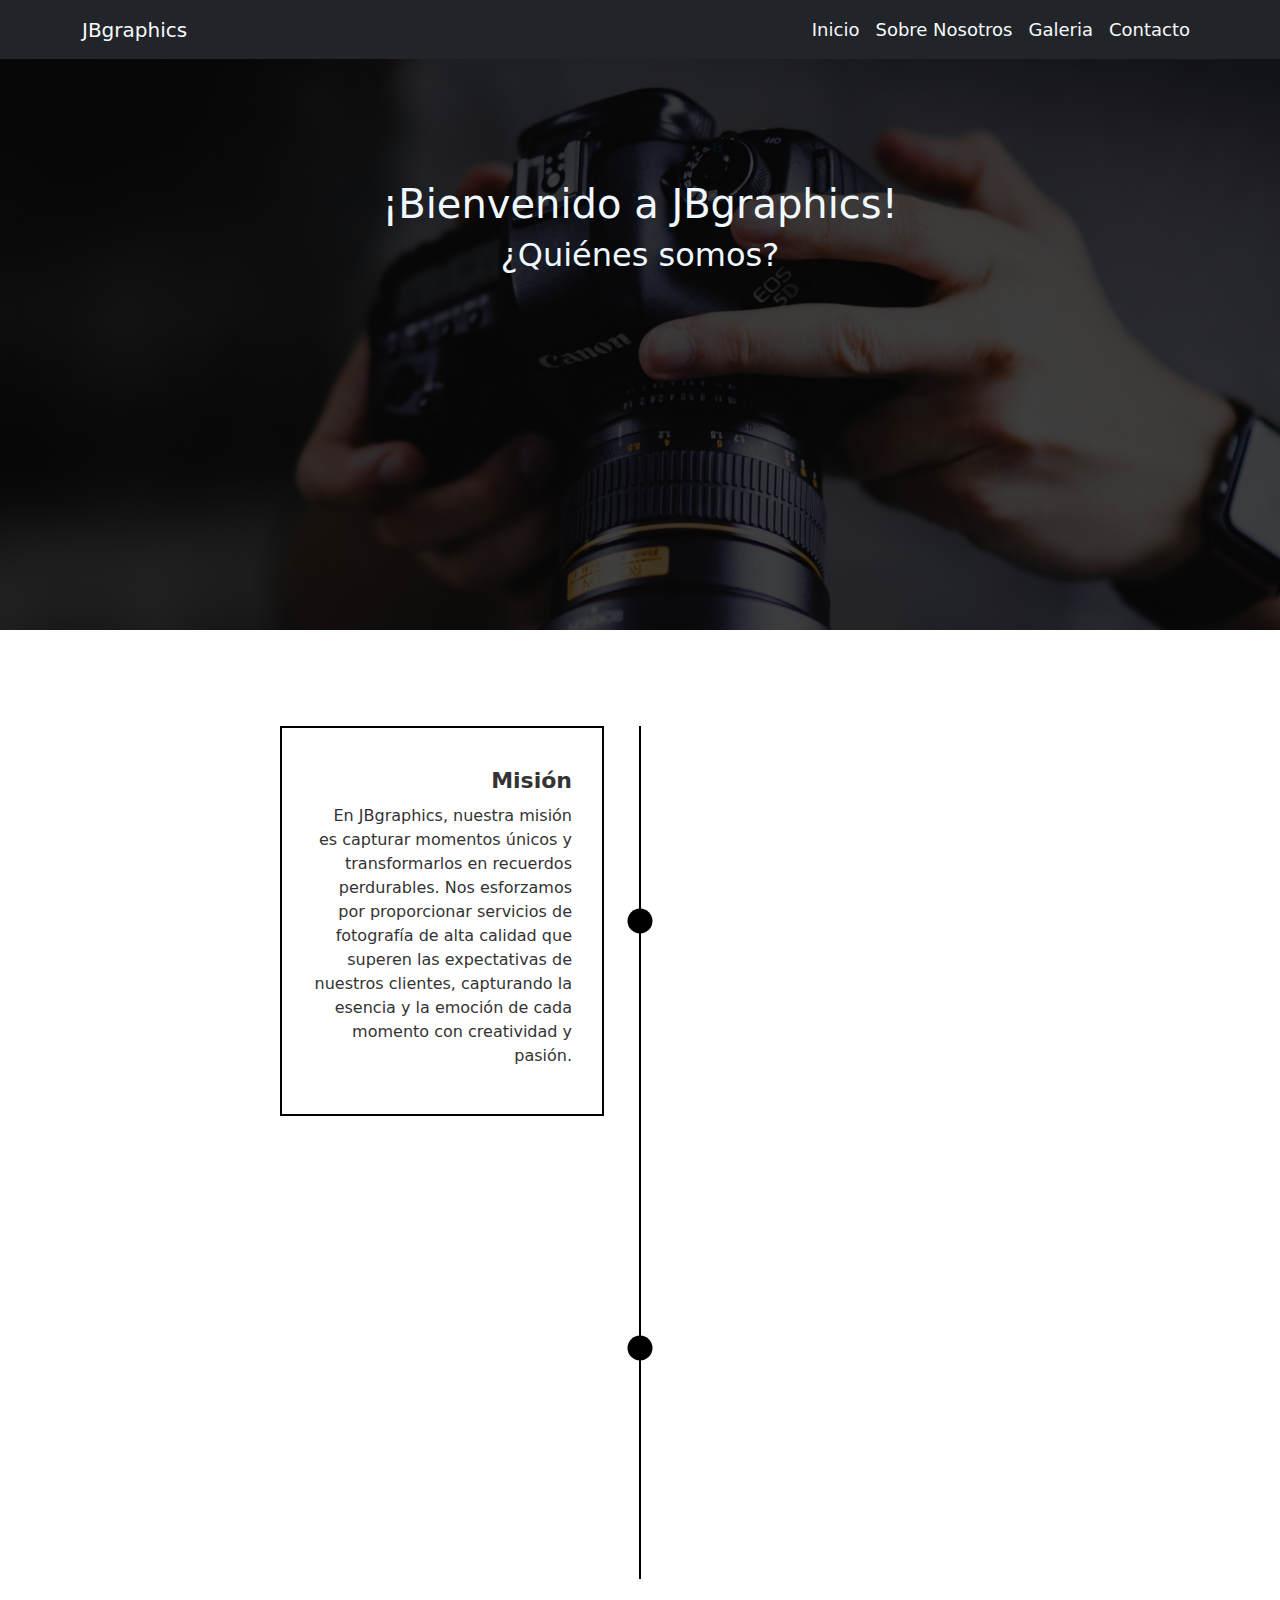
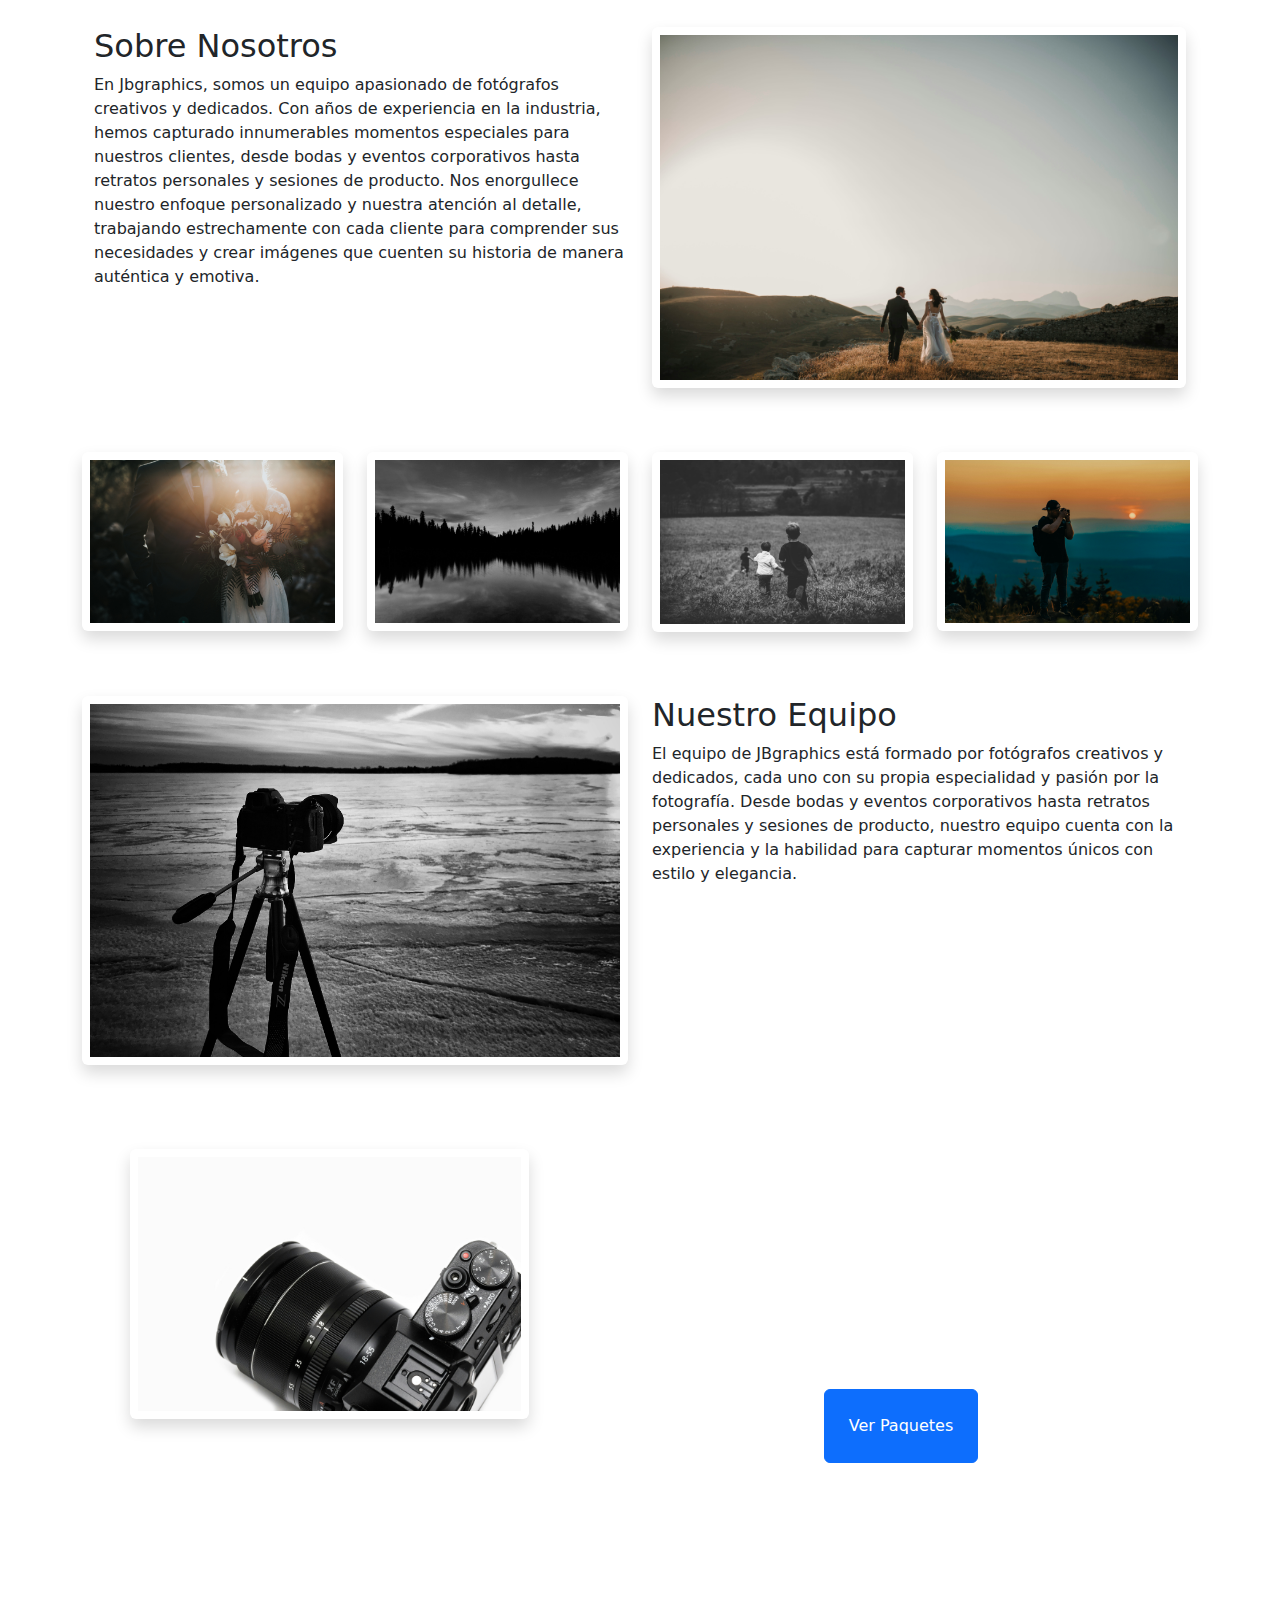
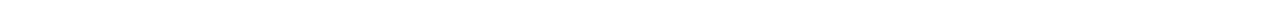
<file: sobreNosotros/sobreNosotros.html>
<!DOCTYPE html>
<html lang="en">
<head>
    <meta charset="UTF-8">
    <meta name="viewport" content="width=device-width, initial-scale=1.0">
    <link rel="icon" type="image/jpg" href="/assets/favicon.png">

    <!-- Enlaces a las hojas de estilo -->
    <link href="https://cdn.jsdelivr.net/npm/bootstrap@5.3.3/dist/css/bootstrap.min.css" rel="stylesheet" integrity="sha384-QWTKZyjpPEjISv5WaRU9OFeRpok6YctnYmDr5pNlyT2bRjXh0JMhjY6hW+ALEwIH" crossorigin="anonymous">
    <link rel="stylesheet" href="./sobreNosotros.css">
    <link rel="stylesheet" href="https://cdnjs.cloudflare.com/ajax/libs/animate.css/4.1.1/animate.min.css">
    <title>Sobre Nosotros</title>
</head>
<body>

    <!-- Barra de navegación -->
    <nav class="navbar navbar-expand-lg navbar-light bg-dark fixed-top">
        <div class="container">
            <a class="navbar-brand text-light" href="#">JBgraphics</a>
            <!-- Botón de menú desplegable para dispositivos pequeños -->
            <button class="navbar-toggler bg-white" type="button" 
                data-bs-toggle="collapse" 
                data-bs-target="#navbarResponsive" 
                aria-controls="navbarResponsive" 
                aria-expanded="false" aria-label="Toggle navigation">
                <span class="navbar-toggler-icon"></span>
            </button>
            <!-- Contenido del menú de navegación -->
            <div class="collapse navbar-collapse" id="navbarResponsive">
                <ul class="navbar-nav ms-auto">
                    <li class="nav-item active">
                      <a class="nav-link text-light link-secondary" href="../index.html">Inicio</a>
                    </li>
                    <li class="nav-item">
                      <a class="nav-link text-light link-secondary" href="#">Sobre Nosotros</a>
                    </li>
                    <li class="nav-item">
                      <a class="nav-link text-light link-secondary" href="../gallery/gallery.html">Galeria</a>
                    </li>
                    <li class="nav-item">
                      <a class="nav-link text-light link-secondary" href="/contacto/contacto.html">Contacto</a>
                    </li>
                </ul>
            </div>
        </div>
    </nav>

    <!-- Encabezado -->
    <header class="sobreNosotrosLanding">
      <div class="container">
        <div class="row ">
            <div class="col">
                <!-- Títulos animados -->
                <h1 class="animate__animated animate__bounceInLeft">¡Bienvenido a JBgraphics!</h1>
                <h2 class="animate__animated animate__bounceInRight">¿Quiénes somos?</h2>
            </div>
        </div>
    </div>
    </header>

    <!-- Contenido principal -->
    <div class="container mt-5">
      <div class="container"  id="sobreNosotrosContainer">
        <div class="row justify-content-center pt-5 ">
            <div class="col-xl-8">
                <!-- Lista de líneas de tiempo -->
                <ul class="timeline-list">
                    <!-- Elemento de la línea de tiempo - Misión -->
                    <li>
                        <div class="timeline_content wow animate__animated animate__bounceInLeft">
                            <h4>Misión</h4>
                            <p>En JBgraphics, nuestra misión es capturar momentos únicos y transformarlos en recuerdos perdurables. Nos esforzamos por proporcionar servicios
                                de fotografía de alta calidad que superen las expectativas de nuestros clientes, capturando la esencia y la emoción de cada momento con creatividad y pasión.</p>
                        </div>
                    </li>
                    <!-- Elemento de la línea de tiempo - Visión -->
                    <li>
                        <div class="timeline_content wow animate__animated animate__bounceInRight">
                            <h4>Visión</h4>
                            <p>Nuestra visión en JBgraphics es convertirnos en el estudio fotográfico preferido tanto a nivel local como nacional, reconocidos por nuestra excelencia en el 
                                arte de la fotografía y nuestro compromiso con la satisfacción del cliente. Nos esforzamos por innovar constantemente y seguir creciendo como profesionales para 
                                ofrecer experiencias fotográficas excepcionales.</p>
                        </div>
                    </li>
                </ul>
            </div>
        </div>
    </div>
    
    <!-- Sección de información -->
    <div class="container">
        <div class="row pt-5">
            <div class="col">
                <!-- Texto informativo -->
                <h2>Sobre Nosotros</h2>
                <p>En Jbgraphics, somos un equipo apasionado de fotógrafos creativos y dedicados. Con años de experiencia en la industria, hemos capturado innumerables momentos especiales 
                    para nuestros clientes, desde bodas y eventos corporativos hasta retratos personales y sesiones de producto. Nos enorgullece nuestro enfoque personalizado y 
                    nuestra atención al detalle, trabajando estrechamente con cada cliente para comprender sus necesidades y crear imágenes que cuenten su historia de manera auténtica y emotiva.
                </p>
            </div>
            <div class="col">
                <!-- Imagen a la derecha -->
                <img src="/assets/boda.jpg" class="d-block w-100 shadow p-2 mb-3 bg-white rounded animate__animated animate__fadeInRight" alt="">
            </div>
        </div>
    </div>
    
    <!-- Galería de imágenes -->
    <div class="row mt-5">
      <div class="col">
          <img src="/assets/wedding2.jpg" class="d-block w-100 shadow p-2 mb-3 bg-white rounded animate__animated animate__fadeInLeft" alt="">
      </div>
      <div class="col">
          <img src="/assets/bosqueByn.jpg" class="d-block w-100 shadow p-2 mb-3 bg-white rounded animate__animated animate__fadeInRight" alt="">
      </div>
      <div class="col">
          <img src="/assets/ninosByn.jpg" class="d-block w-100 shadow p-2 mb-3 bg-white rounded animate__animated animate__fadeInLeft" alt="">
      </div>
      <div class="col">
          <img src="/assets/carrusel4.jpg" class="d-block w-100 shadow p-2 mb-3 bg-white rounded animate__animated animate__fadeInRight" alt="">
      </div>
    </div>
    </div>

    <!-- Sección del equipo -->
    <div class="container">
      <div class="row pt-5">
        <div class="col">
          <!-- Imagen a la izquierda -->
          <img src="/assets/carrusel5.jpg" class="d-block w-100 shadow p-2 mb-3 bg-white rounded animate__animated animate__fadeInUp" alt="">
        </div>
        <div class="col">
          <!-- Texto informativo -->
          <h2>Nuestro Equipo</h2>
          <p>El equipo de JBgraphics está formado por fotógrafos creativos y dedicados, cada uno con su propia especialidad y pasión por la fotografía. Desde bodas y eventos corporativos hasta retratos personales y sesiones de producto, nuestro equipo cuenta con la experiencia y la habilidad para capturar momentos únicos con estilo y elegancia.
          </p>
        </div>
    </div>
    </div>

    <!-- Sección del banner -->
    <div class="containerBottom">
      <div class="container">
          <div class="row p-5">
              <div class="col-md-6">
                  <!-- Imagen a la izquierda -->
                  <img src="../assets/camera3.jpg" class="img-fluid shadow p-2 mb-3 bg-white rounded animate__animated animate__fadeInLeft" alt="Imagen del banner" style="height: 100%; width: auto;">
              </div>
              <div class="col-md-6">
                  <!-- Contenido del banner -->
                  <div class="banner-content">
                      <h1 class="animate__animated animate__fadeInRight">¿Quieres una sesión fotográfica?</h1>
                      <p class="animate__animated animate__fadeInLeft">¡Descubre la magia de la fotografía con JBgraphics! Sumérgete en un mundo de imágenes que capturan momentos únicos y emociones
                         genuinas. Explora nuestros paquetes y déjate sorprender por la belleza de cada instante. ¡Haz clic y crea recuerdos inolvidables con nosotros!</p>
                      <a href="../servicios/precios.html" class="btn btn-primary p-4 text-lg animate__animated animate__fadeInUp">Ver Paquetes</a>
                  </div>
              </div>
          </div>
      </div>
  </div>

    <!-- Scripts de Bootstrap y de animaciones -->
    <script src="https://cdn.jsdelivr.net/npm/@popperjs/core@2.11.6/dist/umd/popper.min.js"></script>
    <script src="https://cdn.jsdelivr.net/npm/bootstrap@5.3.3/dist/js/bootstrap.min.js"></script>

    <script src="https://cdnjs.cloudflare.com/ajax/libs/wow/1.1.2/wow.min.js"></script>
    <script>
        new WOW().init();
    </script>
</body>
</html>
</file>
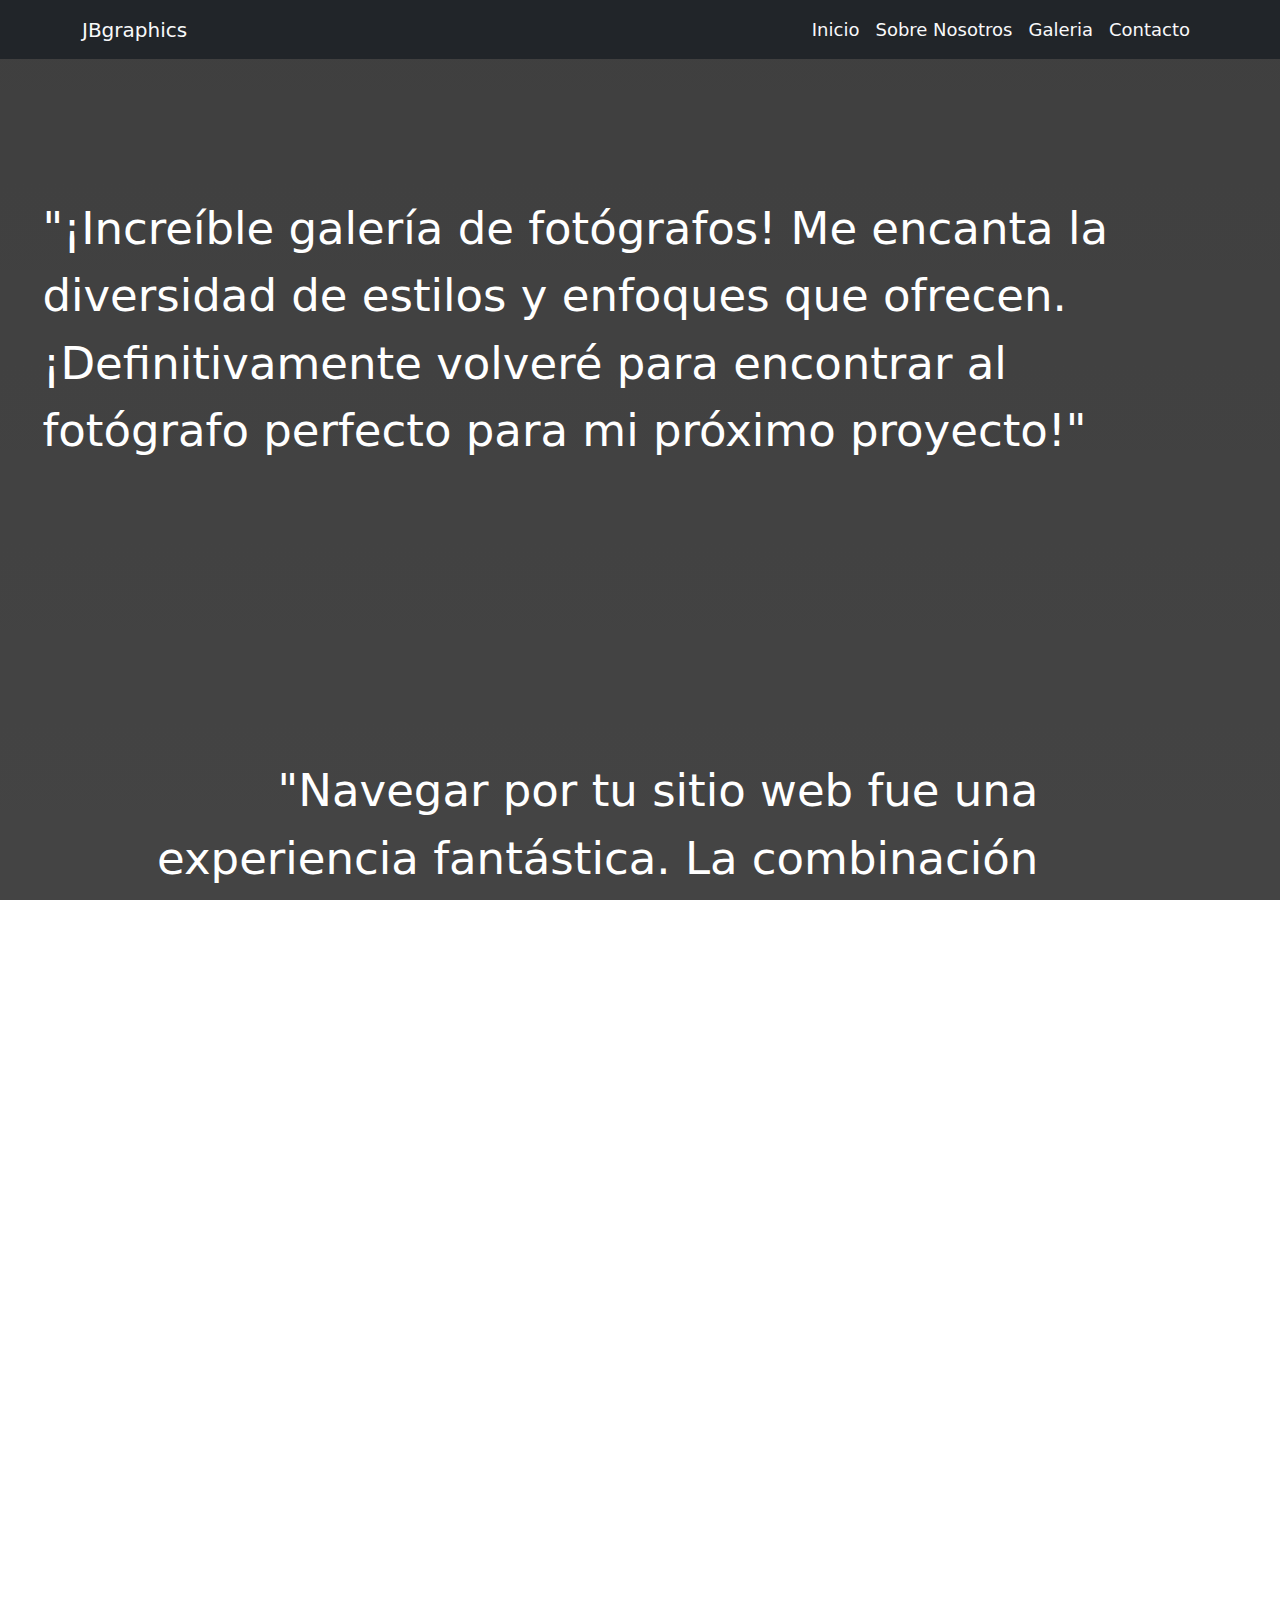
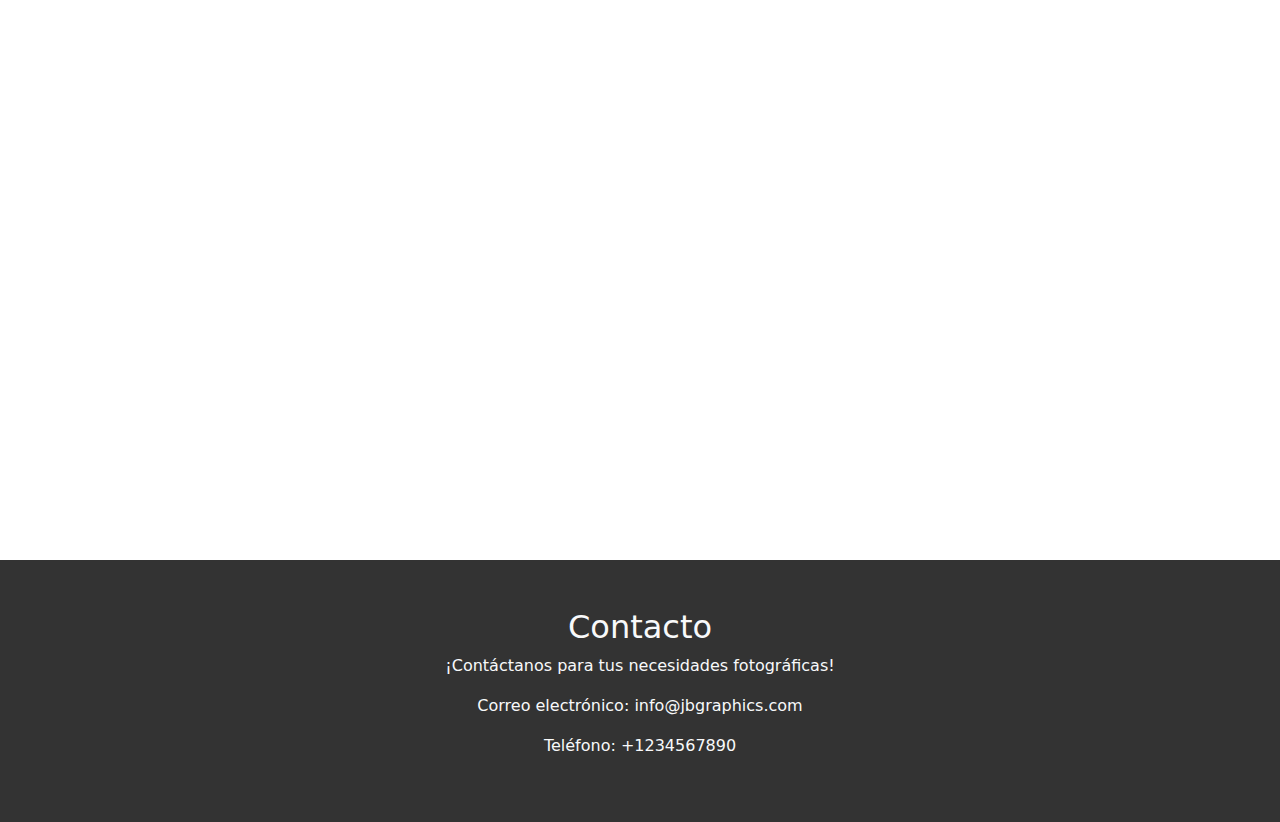
<file: testimonios/testimonios.html>
<!DOCTYPE html>
<html lang="en">
<head>
    <meta charset="UTF-8">
    <meta name="viewport" content="width=device-width, initial-scale=1.0">
    <link rel="icon" type="image/jpg" href="/assets/favicon.png">

    <link href="https://cdn.jsdelivr.net/npm/bootstrap@5.3.3/dist/css/bootstrap.min.css" rel="stylesheet" integrity="sha384-QWTKZyjpPEjISv5WaRU9OFeRpok6YctnYmDr5pNlyT2bRjXh0JMhjY6hW+ALEwIH" crossorigin="anonymous">
    <link rel="stylesheet" href="./testimonios.css">
    <link rel="stylesheet" href="https://cdnjs.cloudflare.com/ajax/libs/animate.css/4.1.1/animate.min.css">
    <title>Testimonios</title>
</head>
<body>
    <nav class="navbar navbar-expand-lg navbar-light bg-dark fixed-top">
        <div class="container">
            <a class="navbar-brand text-light" href="#">JBgraphics</a>
            <!-- Botón de menú desplegable para dispositivos pequeños -->
            <button class="navbar-toggler bg-white" type="button" 
                data-bs-toggle="collapse" 
                data-bs-target="#navbarResponsive" 
                aria-controls="navbarResponsive" 
                aria-expanded="false" aria-label="Toggle navigation">
                <span class="navbar-toggler-icon"></span>
            </button>
            <!-- Contenido del menú de navegación -->
            <div class="collapse navbar-collapse" id="navbarResponsive">
                <ul class="navbar-nav ms-auto">
                    <li class="nav-item active">
                      <a class="nav-link text-light link-secondary" href="../index.html">Inicio</a>
                    </li>
                    <li class="nav-item">
                      <a class="nav-link text-light link-secondary" href="../sobreNosotros/sobreNosotros.html">Sobre Nosotros</a>
                    </li>
                    <li class="nav-item">
                      <a class="nav-link text-light link-secondary" href="../gallery/gallery.html">Galeria</a>
                    </li>
                    <li class="nav-item">
                      <a class="nav-link text-light link-secondary" href="/contacto/contacto.html">Contacto</a>
                    </li>
                </ul>
            </div>
        </div>
    </nav>

    <main>
        <div class="background1">
            <div class="container">
                <div class="row m-5 h-5vh">
                    <div class="col ">
                        <p class="wow animate__animated animate__fadeInUp">"¡Increíble galería de fotógrafos! Me encanta la diversidad de estilos y enfoques que ofrecen. ¡Definitivamente volveré para encontrar al fotógrafo perfecto para mi próximo proyecto!"</p>
                    </div>
                </div>
            </div>
        </div>
        <div class="background2">
            <div class="container">
                <div class="row m-5 h-5vh">
                    <div class="col ">
                        <p class="wow animate__animated animate__fadeInUp">"Navegar por tu sitio web fue una experiencia fantástica. La combinación de diseño elegante y funcionalidad intuitiva hizo que encontrar información sobre los fotógrafos fuera fácil y agradable."</p>
                    </div>
                </div>
            </div>
        </div>
        <div class="background3">
            <div class="container">
                <div class="row m-5 h-5vh">
                    <div class="col ">
                        <p class="wow animate__animated animate__fadeInUp">"¡Gracias a tu sitio web, pude descubrir talentosos fotógrafos para capturar los momentos más importantes de mi vida! La variedad de especialidades y la calidad de sus trabajos me dejaron impresionado. ¡Altamente recomendado!"</p>
                    </div>
                </div>
            </div>
        </div>
    </main>
    <footer style="background-color: #333;">
        <div class="container py-5">
            <div class="row">
                <div class="col-12 text-center text-light">
                    <h2>Contacto</h2>
                    <p>¡Contáctanos para tus necesidades fotográficas!</p>
                    <p>Correo electrónico: info@jbgraphics.com</p>
                    <p>Teléfono: +1234567890</p>
                    
                </div>
            </div>
        </div>
    </footer>


    <script src="https://cdn.jsdelivr.net/npm/@popperjs/core@2.11.6/dist/umd/popper.min.js"></script>
    <script src="https://cdn.jsdelivr.net/npm/bootstrap@5.3.3/dist/js/bootstrap.min.js"></script>

    <script src="https://cdnjs.cloudflare.com/ajax/libs/wow/1.1.2/wow.min.js"></script>
    <script>
        new WOW().init();
    </script>
</body>
</html>
</file>
<file: sobreNosotros/sobreNosotros.css>
#navbarResponsive {
    font-size: 2vh;
}

#navbarResponsive:hover {
    text-decoration: underline;
    transition: 1s ease-in-out;
}

.sobreNosotrosLanding {
    height: 70vh;
    padding-top: 20vh;
    background: linear-gradient(to bottom, rgba(0, 0, 0, 0.753), rgba(0, 0, 0, 0.733)), url('/assets/camera2.jpg');
    background-size: cover;
    background-position: center;
    background-repeat: no-repeat;
    background-attachment: fixed; 
    color: aliceblue;
    text-align-last: center;
}

.section-title h4 {
	text-transform: capitalize;
	font-size: 40px;
	position: relative;
	padding-bottom: 20px;
	margin-bottom: 20px;
	font-weight: 600;
}

ul.timeline-list {
	position: relative;
	margin: 0;
	padding: 0
}
ul.timeline-list:before {
	position: absolute;
	content: "";
	width: 2px;
	height: 100%;
	background-color: #000000;
	left: 50%;
	top: 0;
	-webkit-transform: translateX(-50%);
	        transform: translateX(-50%);
}
ul.timeline-list li {
	position: relative;
	clear: both;
	display: table;
}
.timeline_content {
	border: 2px solid #000000;
	background-color:#fff
}
ul.timeline-list li .timeline_content {
	width: 45%;
	color: #333;
	padding: 30px;
	float: left;
	text-align: right;
}
ul.timeline-list li:nth-child(2n) .timeline_content {
	float: right;
	text-align: left;
}
.timeline_content h4 {
	font-size: 22px;
	font-weight: 600;
	margin: 10px 0;
}
ul.timeline-list li:before {
	position: absolute;
	content: "";
	width: 25px;
	height: 25px;
	background-color: #000000;
	left: 50%;
	top: 50%;
	-webkit-transform: translate(-50%, -50%);
	        transform: translate(-50%, -50%);
	border-radius: 50%;
}

.containerBottom {
    background: linear-gradient(to bottom, rgba(0, 0, 0, 0.753), rgba(0, 0, 0, 0.733)), url('/assets/camera2.jpg');
    background-size: cover;
    background-position: center;
    padding: 20px 0; /* Ajusta el padding vertical */
    color: #000; /* Color del texto */
    background-attachment: fixed;
    margin-bottom: 0; /* Elimina el margen inferior */
    height: 60vh; /* Asegura que el contenedor tenga al menos la altura de la pantalla */
}


.banner-content {
    align-items: center;
    justify-content: center;
    text-align: center;
    height: 30vh;
    color: #fff;
}
.col-md-6{
    height: 30vh;
}






@media (max-width: 568px) {
	.timeline-list li:before,
	ul.timeline-list:before,
	ul.timeline-list li:before {
		display: none;
	}
	.timeline-list li:nth-child(1),
	.timeline-list li:nth-child(2) {
		display: block;
		width: 100%;
	}
	ul.timeline-list li:nth-child(1) .timeline_content, 
	ul.timeline-list li:nth-child(2) .timeline_content {
		width: 100%;
		margin-top: 5vh;
		text-align: left;
	}
	.timeline_content{
		border: none;
	}
	#sobreNosotrosContainer{
		display: block;
	}
    .pt-5, .mt-5{
        display: block;
    }
	.containerBottom{
		height: 100vh;
	}
}
</file>
<file: testimonios/testimonios.css>
#navbarResponsive {
    font-size: 2vh;
}

#navbarResponsive:hover {
    text-decoration: underline;
    transition: 1s ease-in-out;
}
main{
    margin-top: 5vh;
}

.background1{
    width: 100%;
    height: 65vh;
    background: linear-gradient(to bottom, rgba(0, 0, 0, 0.753), rgba(0, 0, 0, 0.733)), url('https://images.unsplash.com/photo-1472099645785-5658abf4ff4e?q=80&w=2070&auto=format&fit=crop&ixlib=rb-4.0.3&ixid=M3wxMjA3fDB8MHxwaG90by1wYWdlfHx8fGVufDB8fHx8fA%3D%3D');
    background-size: cover;
    background-position: center;
    display: flex;
    align-items: center;
    justify-content: center;
    background-attachment: fixed;
}
.background1 p {
    margin-left: -10%;
    color: #fff;
    font-size: 5vh;
}

.background2{
    width: 100%;
    height: 75vh;
    background: linear-gradient(to bottom, rgba(0, 0, 0, 0.753), rgba(0, 0, 0, 0.733)), url('https://images.unsplash.com/photo-1508243529287-e21914733111?q=80&w=2070&auto=format&fit=crop&ixlib=rb-4.0.3&ixid=M3wxMjA3fDB8MHxwaG90by1wYWdlfHx8fGVufDB8fHx8fA%3D%3D');
    background-size: cover;
    background-position: center;
    display: flex;
    align-items: center;
    text-align: right;
    justify-content: center;
    background-attachment: fixed;
}
.background2 p{
    margin-right: 10%;
    color: #fff;
    font-size: 5vh;
}
.background3{
    width: 100%;
    height: 95vh;
    background: linear-gradient(to bottom, rgba(0, 0, 0, 0.753), rgba(0, 0, 0, 0.733)), url('https://images.unsplash.com/photo-1548372290-8d01b6c8e78c?q=80&w=2069&auto=format&fit=crop&ixlib=rb-4.0.3&ixid=M3wxMjA3fDB8MHxwaG90by1wYWdlfHx8fGVufDB8fHx8fA%3D%3D');
    background-size: cover;
    background-position: center;
    display: flex;
    align-items: center;
    justify-content: center;
    background-attachment: fixed;
}
.background3 p{
    color: #fff;
    font-size: 5vh;
    margin-left: -10%;
}

@media(max-width: 568px) {
    .background1 p, .background2 p, .background3 p{
        font-size: 2.5vh;
        text-align: center;
    }
}
</file>
